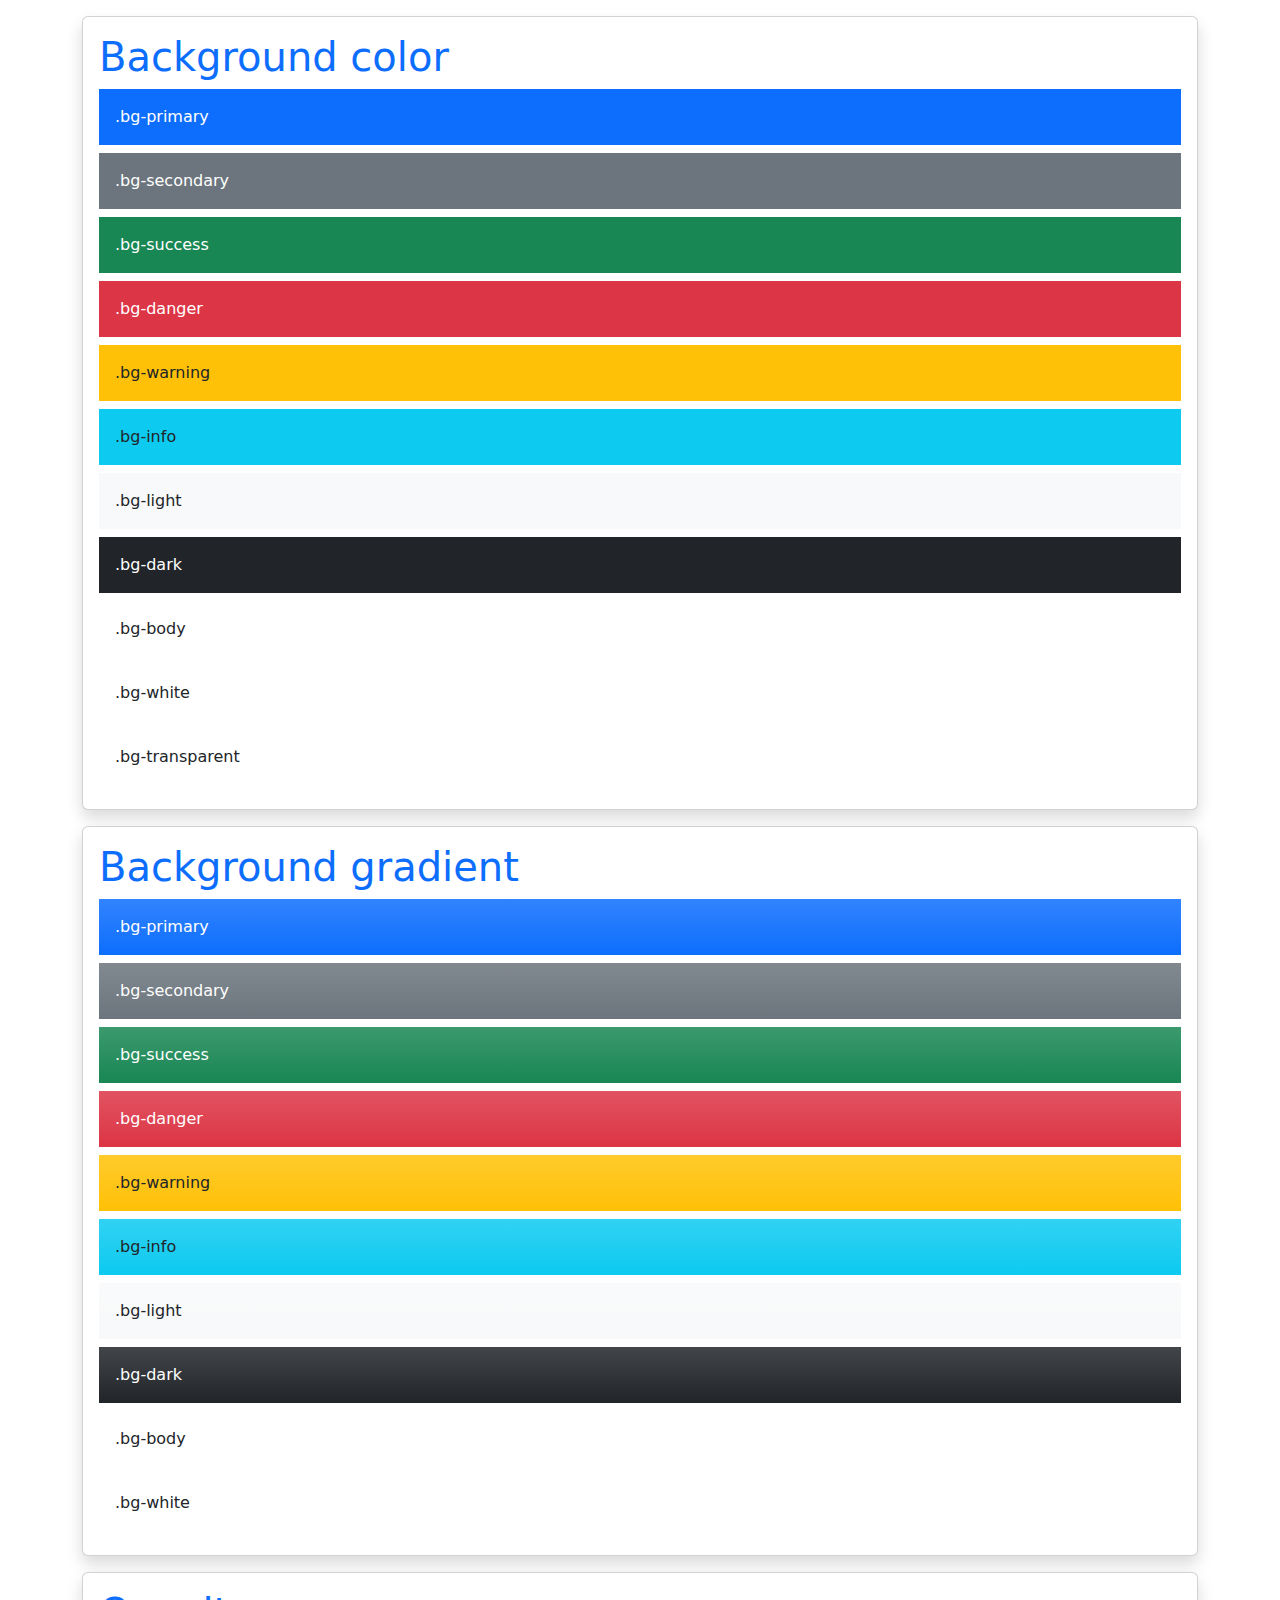
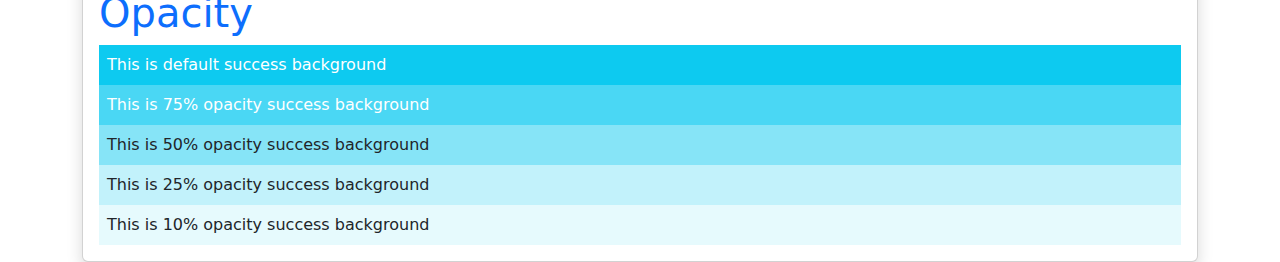
<file: background.html>
<html>

<head>
  <meta charset="utf-8">
  <meta name="viewport" content="width=device-width, initial-scale=1.0">
  <link href="https://cdn.jsdelivr.net/npm/bootstrap@5.1.0/dist/css/bootstrap.min.css" rel="stylesheet">
  <title>Week11-CSS Framework</title>
</head>

<body>
  <div class="container">

    <div class="card shadow mt-3">
      <div class="card-body">
        <h1 class="card-title text-primary">Background color</h1>
        <div class="p-3 mb-2 bg-primary text-white">.bg-primary</div>
        <div class="p-3 mb-2 bg-secondary text-white">.bg-secondary</div>
        <div class="p-3 mb-2 bg-success text-white">.bg-success</div>
        <div class="p-3 mb-2 bg-danger text-white">.bg-danger</div>
        <div class="p-3 mb-2 bg-warning text-dark">.bg-warning</div>
        <div class="p-3 mb-2 bg-info text-dark">.bg-info</div>
        <div class="p-3 mb-2 bg-light text-dark">.bg-light</div>
        <div class="p-3 mb-2 bg-dark text-white">.bg-dark</div>
        <div class="p-3 mb-2 bg-body text-dark">.bg-body</div>
        <div class="p-3 mb-2 bg-white text-dark">.bg-white</div>
        <div class="p-3 mb-2 bg-transparent text-dark">.bg-transparent</div>
      </div>
    </div>

    <div class="card shadow mt-3">
      <div class="card-body">
        <h1 class="card-title text-primary">Background gradient</h1>
        <div class="p-3 mb-2 bg-primary bg-gradient text-white">.bg-primary</div>
        <div class="p-3 mb-2 bg-secondary bg-gradient text-white">.bg-secondary</div>
        <div class="p-3 mb-2 bg-success bg-gradient text-white">.bg-success</div>
        <div class="p-3 mb-2 bg-danger bg-gradient text-white">.bg-danger</div>
        <div class="p-3 mb-2 bg-warning bg-gradient text-dark">.bg-warning</div>
        <div class="p-3 mb-2 bg-info bg-gradient text-dark">.bg-info</div>
        <div class="p-3 mb-2 bg-light bg-gradient text-dark">.bg-light</div>
        <div class="p-3 mb-2 bg-dark bg-gradient text-white">.bg-dark</div>
        <div class="p-3 mb-2 bg-body bg-gradient text-dark">.bg-body</div>
        <div class="p-3 mb-2 bg-white bg-gradient text-dark">.bg-white</div>
      </div>
    </div>

    
    <div class="card shadow mt-3">
      <div class="card-body">
        <h1 class="card-title text-primary">Opacity</h1>
        <div class="bg-info p-2 text-white">This is default success background</div>
        <div class="bg-info p-2 text-white bg-opacity-75">This is 75% opacity success background</div>
        <div class="bg-info p-2 text-dark bg-opacity-50">This is 50% opacity success background</div>
        <div class="bg-info p-2 text-dark bg-opacity-25">This is 25% opacity success background</div>
        <div class="bg-info p-2 text-dark bg-opacity-10">This is 10% opacity success background</div>
      </div>
    </div>


  </div>
  <script src="https://cdn.jsdelivr.net/npm/bootstrap@5.1.0/dist/js/bootstrap.bundle.min.js"></script>
</body>

</html>
</file>
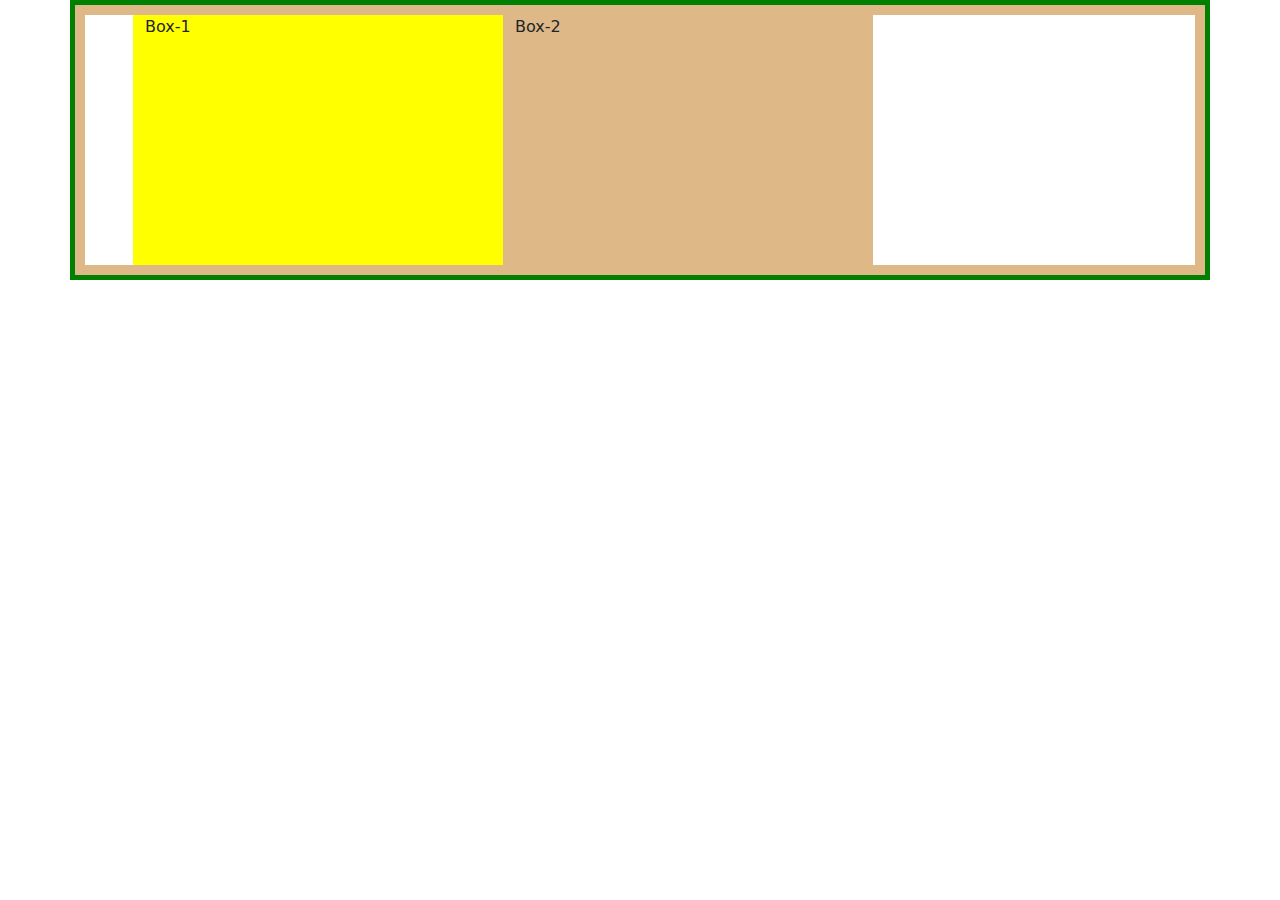
<file: margin.html>
<html>

<head>
  <meta charset="utf-8">
  <meta name="viewport" content="width=device-width, initial-scale=1.0">
  <link href="https://cdn.jsdelivr.net/npm/bootstrap@5.1.0/dist/css/bootstrap.min.css" rel="stylesheet">
  <link rel="stylesheet" href="css/style.css">
  <title>Week11-CSS Framework</title>
</head>

<body>
  <div class="container">
    <div class="row">
      <div class="col-md-4 ms-lg-5 box-1">Box-1</div>
      <div class="col-md-4 me-lg-5 box-2">Box-2</div>
    </div>

    <!-- <div class="row">
      <div class="box-2">Box-2</div>
    </div> -->

  </div>


  <script src="https://cdn.jsdelivr.net/npm/bootstrap@5.1.0/dist/js/bootstrap.bundle.min.js"></script>
</body>

</html>
</file>
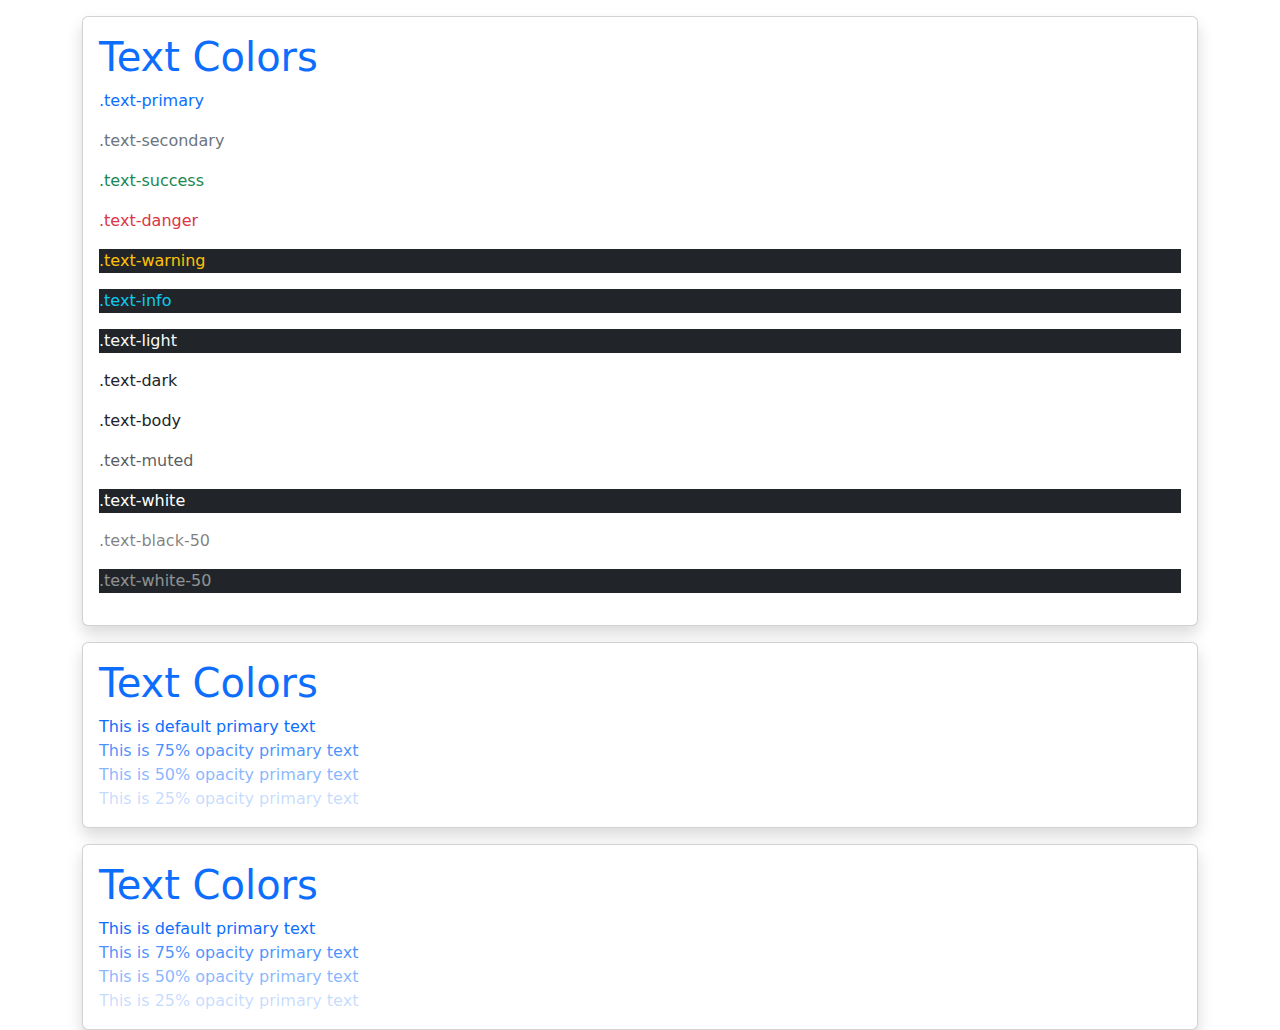
<file: text-color.html>
<html>

<head>
  <meta charset="utf-8">
  <meta name="viewport" content="width=device-width, initial-scale=1.0">
  <link href="https://cdn.jsdelivr.net/npm/bootstrap@5.1.0/dist/css/bootstrap.min.css" rel="stylesheet">
  <title>Week11-CSS Framework</title>
</head>

<body>
  <div class="container">

    <div class="card shadow mt-3">
      <div class="card-body">
        <h1 class="card-title text-primary">Text Colors</h1>
        <p class="text-primary">.text-primary</p>
        <p class="text-secondary">.text-secondary</p>
        <p class="text-success">.text-success</p>
        <p class="text-danger">.text-danger</p>
        <p class="text-warning bg-dark">.text-warning</p>
        <p class="text-info bg-dark">.text-info</p>
        <p class="text-light bg-dark">.text-light</p>
        <p class="text-dark">.text-dark</p>
        <p class="text-body">.text-body</p>
        <p class="text-muted">.text-muted</p>
        <p class="text-white bg-dark">.text-white</p>
        <p class="text-black-50">.text-black-50</p>
        <p class="text-white-50 bg-dark">.text-white-50</p>
      </div>
    </div>

    <div class="card shadow mt-3">
      <div class="card-body">
        <h1 class="card-title text-primary">Text Colors</h1>
        <div class="text-primary">This is default primary text</div>
        <div class="text-primary text-opacity-75">This is 75% opacity primary text</div>
        <div class="text-primary text-opacity-50">This is 50% opacity primary text</div>
        <div class="text-primary text-opacity-25">This is 25% opacity primary text</div>
      </div>
    </div>

    <div class="card shadow mt-3">
      <div class="card-body">
        <h1 class="card-title text-primary">Text Colors</h1>
        <div class="text-primary">This is default primary text</div>
        <div class="text-primary text-opacity-75">This is 75% opacity primary text</div>
        <div class="text-primary text-opacity-50">This is 50% opacity primary text</div>
        <div class="text-primary text-opacity-25">This is 25% opacity primary text</div>
      </div>
    </div>

  </div>
  <script src="https://cdn.jsdelivr.net/npm/bootstrap@5.1.0/dist/js/bootstrap.bundle.min.js"></script>
</body>

</html>
</file>
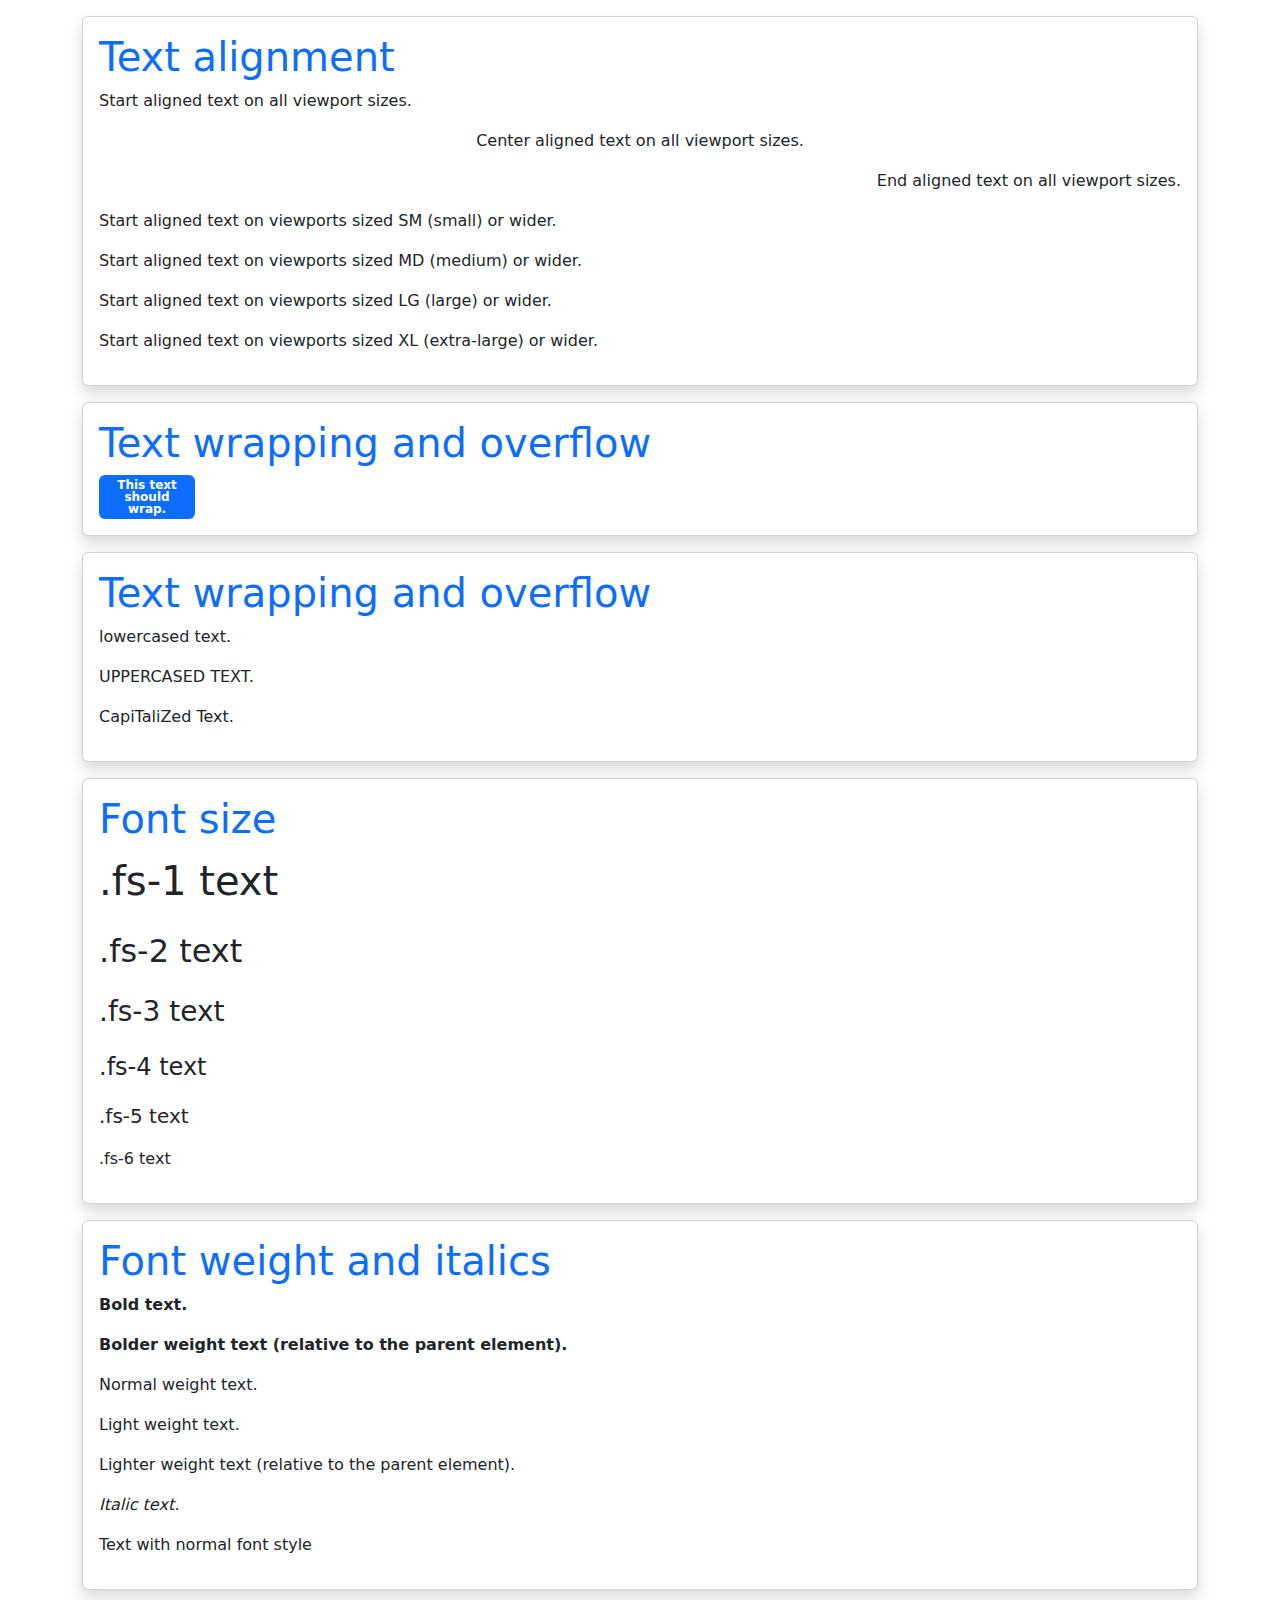
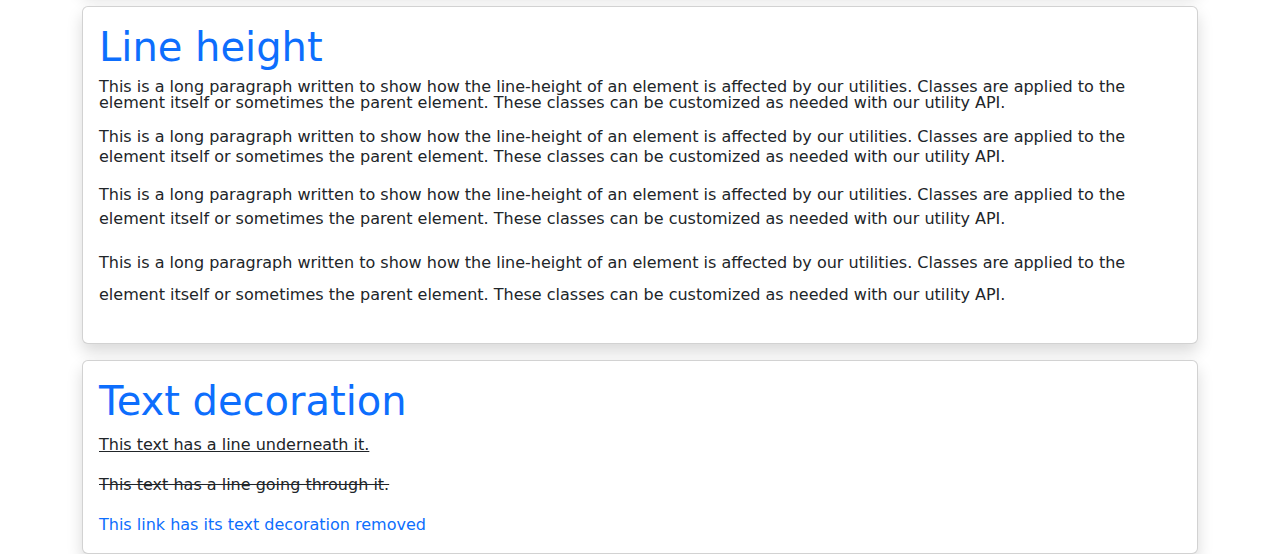
<file: text-format.html>
<html>

<head>
  <meta charset="utf-8">
  <meta name="viewport" content="width=device-width, initial-scale=1.0">
  <link href="https://cdn.jsdelivr.net/npm/bootstrap@5.1.0/dist/css/bootstrap.min.css" rel="stylesheet">
  <title>Week11-CSS Framework</title>
</head>

<body>
  <div class="container">
    <div class="card shadow mt-3">
      <div class="card-body">
        <h1 class="card-title text-primary">Text alignment</h1>
        <p class="text-start">Start aligned text on all viewport sizes.</p>
        <p class="text-center">Center aligned text on all viewport sizes.</p>
        <p class="text-end">End aligned text on all viewport sizes.</p>

        <p class="text-sm-start">Start aligned text on viewports sized SM (small) or wider.</p>
        <p class="text-md-start">Start aligned text on viewports sized MD (medium) or wider.</p>
        <p class="text-lg-start">Start aligned text on viewports sized LG (large) or wider.</p>
        <p class="text-xl-start">Start aligned text on viewports sized XL (extra-large) or wider.</p>
      </div>
    </div>

    <div class="card shadow mt-3">
      <div class="card-body">
        <h1 class="card-title text-primary">Text wrapping and overflow</h1>
        <div class="badge bg-primary text-wrap" style="width: 6rem;">
          This text should wrap.
        </div>
      </div>
    </div>

    <div class="card shadow mt-3">
      <div class="card-body">
        <h1 class="card-title text-primary">Text wrapping and overflow</h1>
        <p class="text-lowercase">Lowercased text.</p>
        <p class="text-uppercase">Uppercased text.</p>
        <p class="text-capitalize">CapiTaliZed text.</p>
      </div>
    </div>

    <div class="card shadow mt-3">
      <div class="card-body">
        <h1 class="card-title text-primary">Font size</h1>
        <p class="fs-1">.fs-1 text</p>
        <p class="fs-2">.fs-2 text</p>
        <p class="fs-3">.fs-3 text</p>
        <p class="fs-4">.fs-4 text</p>
        <p class="fs-5">.fs-5 text</p>
        <p class="fs-6">.fs-6 text</p>
      </div>
    </div>

    <div class="card shadow mt-3">
      <div class="card-body">
        <h1 class="card-title text-primary">Font weight and italics</h1>
        <p class="fw-bold">Bold text.</p>
        <p class="fw-bolder">Bolder weight text (relative to the parent element).</p>
        <p class="fw-normal">Normal weight text.</p>
        <p class="fw-light">Light weight text.</p>
        <p class="fw-lighter">Lighter weight text (relative to the parent element).</p>
        <p class="fst-italic">Italic text.</p>
        <p class="fst-normal">Text with normal font style</p>
      </div>
    </div>

    <div class="card shadow mt-3">
      <div class="card-body">
        <h1 class="card-title text-primary">Line height</h1>
        <p class="lh-1">This is a long paragraph written to show how the line-height of an element is affected by our utilities. Classes are applied to the element itself or sometimes the parent element. These classes can be customized as needed with our utility API.</p>
        <p class="lh-sm">This is a long paragraph written to show how the line-height of an element is affected by our utilities. Classes are applied to the element itself or sometimes the parent element. These classes can be customized as needed with our utility API.</p>
        <p class="lh-base">This is a long paragraph written to show how the line-height of an element is affected by our utilities. Classes are applied to the element itself or sometimes the parent element. These classes can be customized as needed with our utility API.</p>
        <p class="lh-lg">This is a long paragraph written to show how the line-height of an element is affected by our utilities. Classes are applied to the element itself or sometimes the parent element. These classes can be customized as needed with our utility API.</p>
      </div>
    </div>

    <div class="card shadow mt-3">
      <div class="card-body">
        <h1 class="card-title text-primary">Text decoration</h1>
        <p class="text-decoration-underline">This text has a line underneath it.</p>
        <p class="text-decoration-line-through">This text has a line going through it.</p>
        <a href="#" class="text-decoration-none">This link has its text decoration removed</a>
      </div>
    </div>


  </div>
  <script src="https://cdn.jsdelivr.net/npm/bootstrap@5.1.0/dist/js/bootstrap.bundle.min.js"></script>
</body>

</html>
</file>
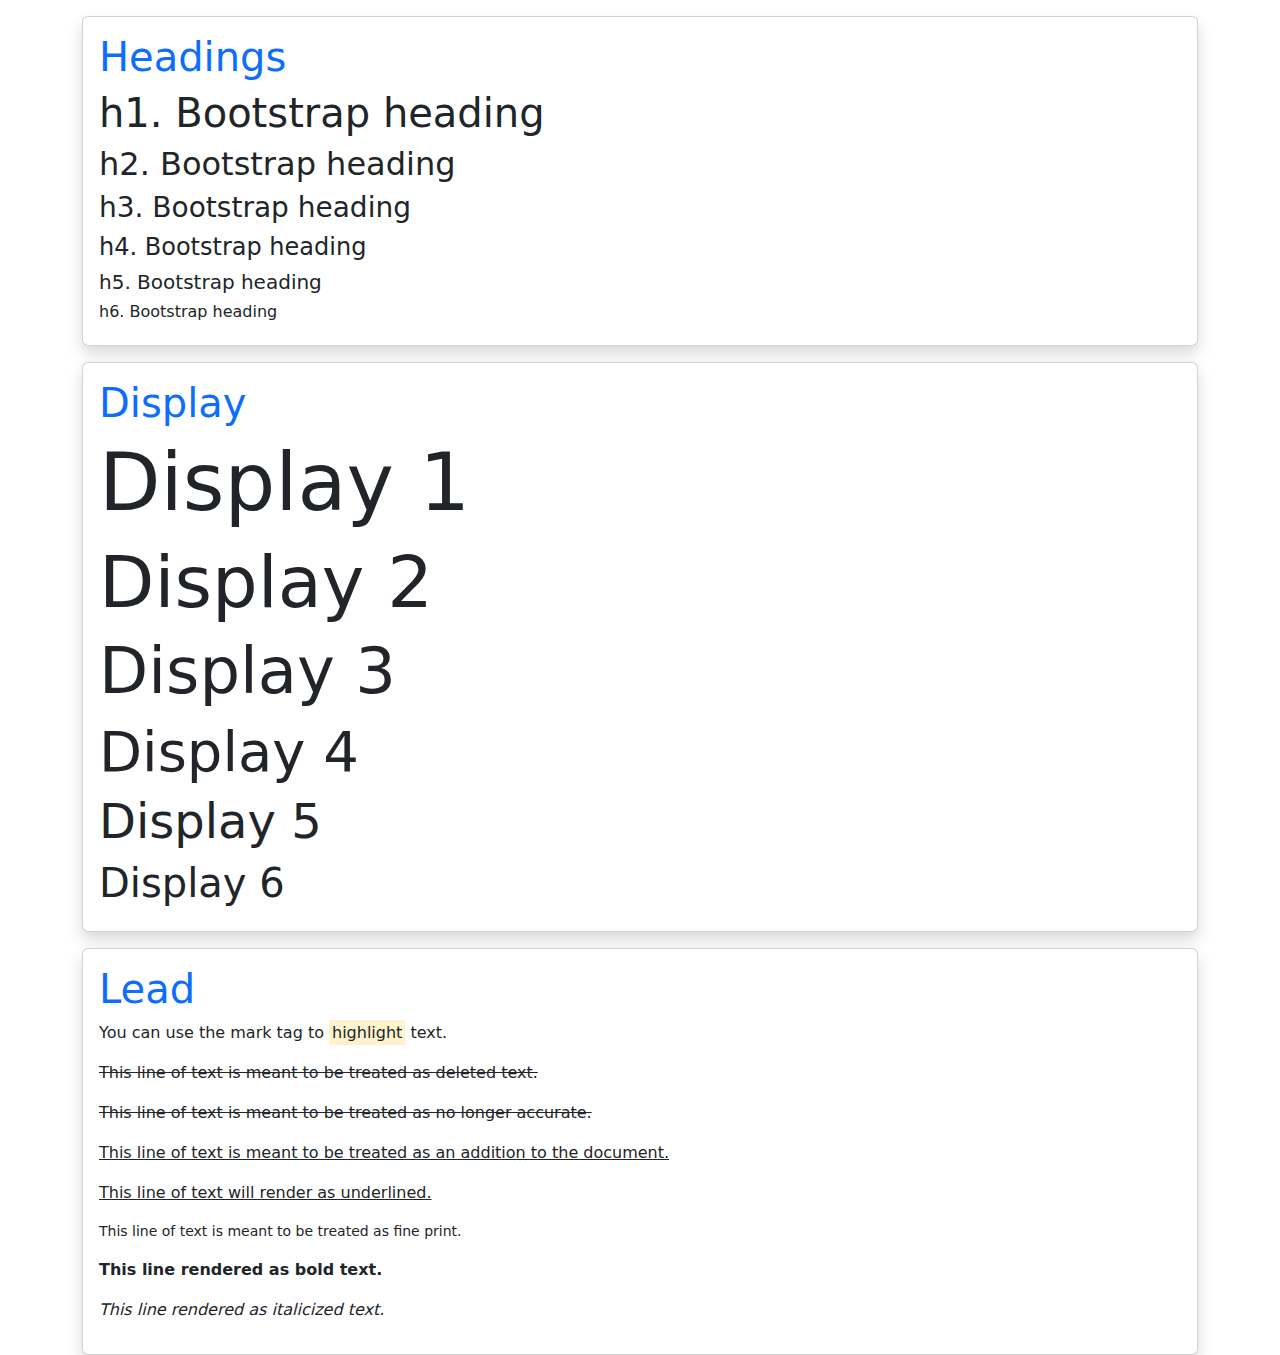
<file: typography.html>
<html>
<head>
  <meta charset="utf-8">
  <meta name="viewport" content="width=device-width, initial-scale=1.0">
  <link href="https://cdn.jsdelivr.net/npm/bootstrap@5.1.0/dist/css/bootstrap.min.css" rel="stylesheet">
  <title>Week11-CSS Framework</title>
</head>

<body>
  <div class="container">
    <div class="card shadow mt-3">
      <div class="card-body">
        <h1 class="card-title text-primary">Headings</h1>
        <h1>h1. Bootstrap heading</h1>
        <h2>h2. Bootstrap heading</h2>
        <h3>h3. Bootstrap heading</h3>
        <h4>h4. Bootstrap heading</h4>
        <h5>h5. Bootstrap heading</h5>
        <h6>h6. Bootstrap heading</h6>
      </div>
    </div>

    <div class="card shadow mt-3">
      <div class="card-body">
        <h1 class="card-title text-primary">Display</h1>
        <h1 class="display-1">Display 1</h1>
        <h1 class="display-2">Display 2</h1>
        <h1 class="display-3">Display 3</h1>
        <h1 class="display-4">Display 4</h1>
        <h1 class="display-5">Display 5</h1>
        <h1 class="display-6">Display 6</h1>
      </div>
    </div>

    <div class="card shadow mt-3">
      <div class="card-body">
        <h1 class="card-title text-primary">Lead</h1>
        <p>You can use the mark tag to <mark>highlight</mark> text.</p>
        <p><del>This line of text is meant to be treated as deleted text.</del></p>
        <p><s>This line of text is meant to be treated as no longer accurate.</s></p>
        <p><ins>This line of text is meant to be treated as an addition to the document.</ins></p>
        <p><u>This line of text will render as underlined.</u></p>
        <p><small>This line of text is meant to be treated as fine print.</small></p>
        <p><strong>This line rendered as bold text.</strong></p>
        <p><em>This line rendered as italicized text.</em></p>
      </div>
    </div>


  </div>

  <script src="https://cdn.jsdelivr.net/npm/bootstrap@5.1.0/dist/js/bootstrap.bundle.min.js"></script>
</body>
</html>
</file>
<file: css/style.css>
.container{
    border: 5px solid green;
}

.box-1{
    min-height: 250px;
    background-color: yellow;
}

.box-2 {
    min-height: 250px;
    background-color: burlywood;
}

.box-3 {
    min-height: 250px;
    background-color: blueviolet;
}

.row {
    border: 10px solid burlywood;
}
</file>
